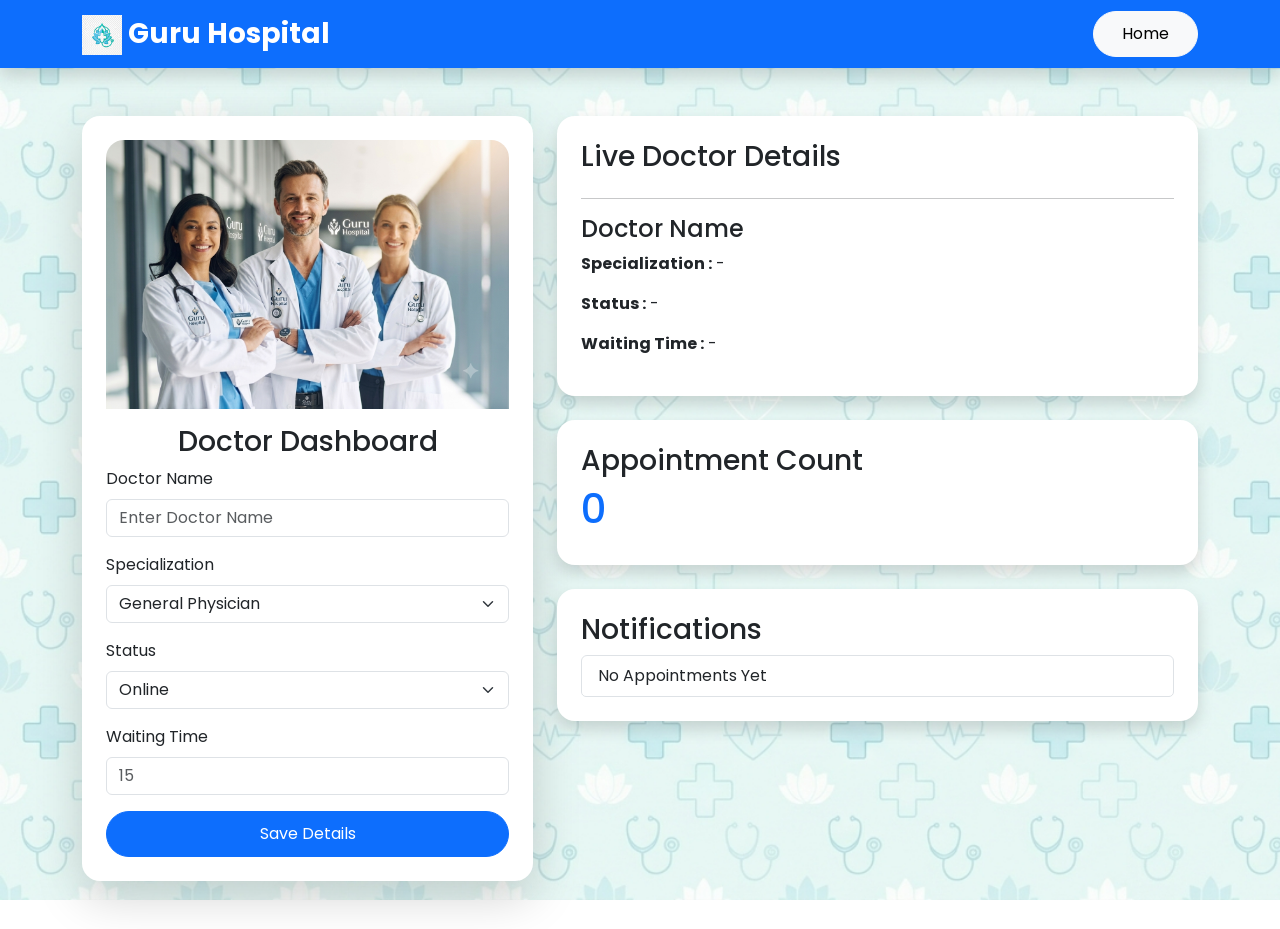
<file: doctor.html>
<!DOCTYPE html>
<html lang="en">

<head>

    <meta charset="UTF-8">
    <meta name="viewport" content="width=device-width, initial-scale=1.0">

    <title>Doctor Dashboard | Guru Hospital</title>

    <!-- Bootstrap -->

    <link href="https://cdn.jsdelivr.net/npm/bootstrap@5.3.3/dist/css/bootstrap.min.css" rel="stylesheet">

    <!-- Bootstrap Icons -->

    <link rel="stylesheet"
        href="https://cdn.jsdelivr.net/npm/bootstrap-icons@1.11.3/font/bootstrap-icons.min.css">

    <!-- CSS -->

    <link rel="stylesheet" href="css/style.css">

</head>

<body>

    <!-- Navbar -->

    <nav class="navbar navbar-dark bg-primary shadow">

        <div class="container">

            <a class="navbar-brand fw-bold">

                <img src="images/Hospital_Logo.png"
                    width="40">

                Guru Hospital

            </a>

            <a href="index.html"
                class="btn btn-light">

                Home

            </a>

        </div>

    </nav>

    <!-- Dashboard -->

    <section class="container py-5">

        <div class="row">

            <!-- Left Side -->

            <div class="col-lg-5">

                <div class="card shadow-lg p-4">

                    <div class="text-center">

                        <img src="images/Doctor_3.png"
                            class="doctor-profile">

                        <h3 class="mt-3">

                            Doctor Dashboard

                        </h3>

                    </div>

                    <form id="doctorForm">

                        <div class="mb-3">

                            <label class="form-label">

                                Doctor Name

                            </label>

                            <input
                                type="text"
                                class="form-control"
                                id="doctorName"
                                placeholder="Enter Doctor Name"
                                required>

                        </div>

                        <div class="mb-3">

                            <label class="form-label">

                                Specialization

                            </label>

                            <select
                                class="form-select"
                                id="specialization">

                                <option>General Physician</option>

                                <option>Orthopedic</option>

                                <option>Gynecologist</option>

                                <option>Cardiologist</option>

                                <option>Neurologist</option>

                                <option>Dermatologist</option>

                                <option>Pediatrician</option>

                                <option>ENT Specialist</option>

                            </select>

                        </div>

                        <div class="mb-3">

                            <label class="form-label">

                                Status

                            </label>

                            <select
                                class="form-select"
                                id="status">

                                <option value="Online">

                                    Online

                                </option>

                                <option value="Offline">

                                    Offline

                                </option>

                            </select>

                        </div>

                        <div class="mb-3">

                            <label class="form-label">

                                Waiting Time

                            </label>

                            <input
                                type="number"
                                class="form-control"
                                id="waitingTime"
                                placeholder="15"
                                required>

                        </div>

                        <button
                            class="btn btn-primary w-100"
                            type="submit">

                            Save Details

                        </button>

                    </form>

                </div>

            </div>

            <!-- Right Side -->

            <div class="col-lg-7 mt-4 mt-lg-0">

                <!-- Live Card -->

                <div class="card shadow p-4">

                    <h3>

                        Live Doctor Details

                    </h3>

                    <hr>

                    <h4 id="liveDoctor">

                        Doctor Name

                    </h4>

                    <p>

                        <strong>Specialization :</strong>

                        <span id="liveSpecialization">

                            -

                        </span>

                    </p>

                    <p>

                        <strong>Status :</strong>

                        <span id="liveStatus">

                            -

                        </span>

                    </p>

                    <p>

                        <strong>Waiting Time :</strong>

                        <span id="liveWaiting">

                            -

                        </span>

                    </p>

                </div>

                <!-- Appointment Count -->

                <div class="card shadow p-4 mt-4">

                    <h3>

                        Appointment Count

                    </h3>

                    <h1
                        class="text-primary"
                        id="appointmentCount">

                        0

                    </h1>

                </div>

                <!-- Notifications -->

                <div class="card shadow p-4 mt-4">

                    <h3>

                        Notifications

                    </h3>

                    <ul
                        class="list-group"
                        id="notificationList">

                        <li class="list-group-item">

                            No Appointments Yet

                        </li>

                    </ul>

                </div>

            </div>

        </div>

    </section>

    <script src="js/doctor.js"></script>

    <script src="https://cdn.jsdelivr.net/npm/bootstrap@5.3.3/dist/js/bootstrap.bundle.min.js"></script>

</body>

</html>
</file>
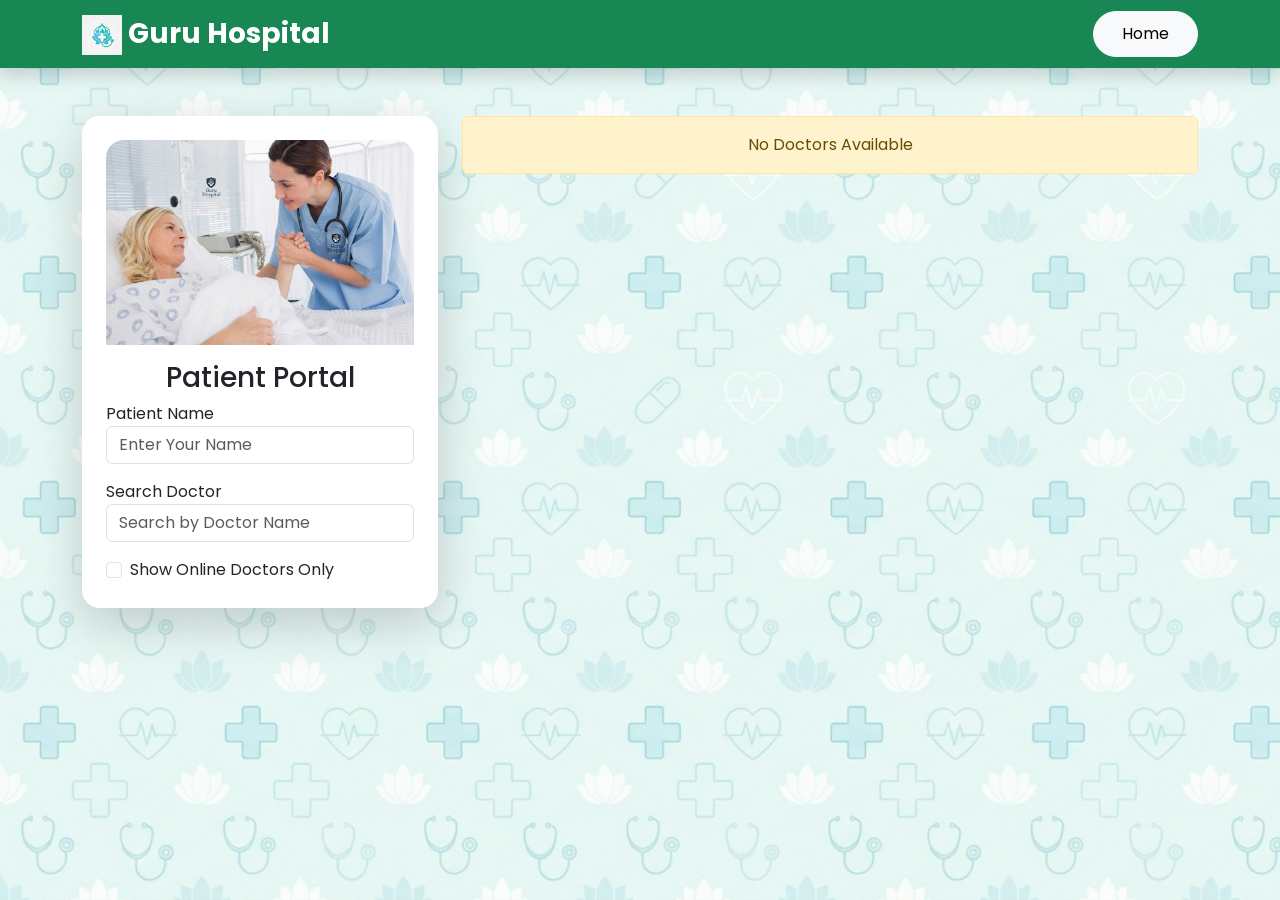
<file: patient.html>
<!DOCTYPE html>
<html lang="en">

<head>

    <meta charset="UTF-8">
    <meta name="viewport" content="width=device-width, initial-scale=1.0">

    <title>Patient Dashboard | Guru Hospital</title>

    <!-- Bootstrap -->

    <link href="https://cdn.jsdelivr.net/npm/bootstrap@5.3.3/dist/css/bootstrap.min.css" rel="stylesheet">

    <!-- Bootstrap Icons -->

    <link rel="stylesheet"
        href="https://cdn.jsdelivr.net/npm/bootstrap-icons@1.11.3/font/bootstrap-icons.min.css">

    <!-- CSS -->

    <link rel="stylesheet" href="css/style.css">

</head>


<body>

    <!-- Navbar -->

    <nav class="navbar navbar-dark bg-success shadow">

        <div class="container">

            <a class="navbar-brand fw-bold">

                <img src="images/Hospital_Logo.png"
                    width="40">

                Guru Hospital

            </a>

            <a href="index.html"
                class="btn btn-light">

                Home

            </a>

        </div>

    </nav>

    <!-- Patient Section -->

    <section class="container py-5">

        <div class="row">

            <!-- Left -->

            <div class="col-lg-4">

                <div class="card shadow-lg p-4">

                    <img src="images/Patient_2.png.jpeg"
                        class="patient-profile mb-3">

                    <h3 class="text-center">

                        Patient Portal

                    </h3>

                    <div class="mb-3">

                        <label>

                            Patient Name

                        </label>

                        <input
                            type="text"
                            class="form-control"
                            id="patientName"
                            placeholder="Enter Your Name">

                    </div>

                    <div class="mb-3">

                        <label>

                            Search Doctor

                        </label>

                        <input
                            type="text"
                            class="form-control"
                            id="searchDoctor"
                            placeholder="Search by Doctor Name">

                    </div>

                    <div class="form-check">

                        <input
                            class="form-check-input"
                            type="checkbox"
                            id="onlineFilter">

                        <label class="form-check-label">

                            Show Online Doctors Only

                        </label>

                    </div>

                </div>

            </div>

            <!-- Right -->

            <div class="col-lg-8">

                <div class="row"
                    id="doctorContainer">

                </div>

            </div>

        </div>

    </section>

    <script src="js/patient.js"></script>

    <script src="https://cdn.jsdelivr.net/npm/bootstrap@5.3.3/dist/js/bootstrap.bundle.min.js"></script>

    <!-- Appointment Success Modal -->

<div class="modal fade"
     id="appointmentModal"
     tabindex="-1">

    <div class="modal-dialog modal-dialog-centered">

        <div class="modal-content">

            <div class="modal-header bg-success text-white">

                <h5 class="modal-title">

                    Appointment Confirmed

                </h5>

            </div>

            <div class="modal-body">

                <h4 class="text-success">

                    ✅ Booking Successful

                </h4>

                <hr>

                <p id="appointmentMessage"></p>

                <h5 class="text-primary">

                    Remaining Time

                </h5>

                <h2 id="countdownTimer"
                    class="text-danger">

                    00:00

                </h2>

            </div>

            <div class="modal-footer">

                <button class="btn btn-primary"
                        data-bs-dismiss="modal">

                    OK

                </button>

            </div>

        </div>

    </div>

</div>

</body>

</html>
</file>
<file: css/style.css>
/* ===========================
   GOOGLE FONT
=========================== */

@import url('https://fonts.googleapis.com/css2?family=Poppins:wght@300;400;500;600;700&display=swap');

/* ===========================
   GLOBAL
=========================== */

*{
    margin:0;
    padding:0;
    box-sizing:border-box;
}

html{
    scroll-behavior:smooth;
}

body{
    font-family:'Poppins',sans-serif;
    background:url("../images/Hospital_Background.png");
    background-size:cover;
    background-attachment:fixed;
    color:#333;
}

/* ===========================
   NAVBAR
=========================== */

.navbar{
    backdrop-filter:blur(8px);
}

.navbar-brand{
    font-size:28px;
    font-weight:bold;
}

.nav-link{
    font-size:17px;
    margin-left:15px;
    transition:.3s;
}

.nav-link:hover{
    color:#0d6efd !important;
}

/* ===========================
   HERO SECTION
=========================== */

.hero{
    padding:80px 0;
}

.hero h1{
    font-weight:700;
    line-height:1.4;
}

.hero p{
    color:#666;
}

.hero-image{
    width:100%;
    max-width:550px;
    animation:floatImage 4s ease-in-out infinite;
}

/* Floating Animation */

@keyframes floatImage{

    0%{
        transform:translateY(0px);
    }

    50%{
        transform:translateY(-12px);
    }

    100%{
        transform:translateY(0px);
    }

}

/* ===========================
   BUTTONS
=========================== */

.btn{
    border-radius:30px;
    padding:10px 28px;
    transition:.4s;
}

.btn:hover{

    transform:translateY(-3px);

    box-shadow:0px 10px 20px rgba(0,0,0,.15);

}

/* ===========================
   SERVICES
=========================== */

.service-card{

    border:none;

    border-radius:18px;

    transition:.4s;

    background:white;

}

.service-card:hover{

    transform:translateY(-10px);

    box-shadow:0 15px 30px rgba(0,0,0,.15);

}

/* ===========================
   LOGIN CARDS
=========================== */

.card{

    border:none;

    border-radius:18px;

    overflow:hidden;

    transition:.4s;

}

.card:hover{

    transform:translateY(-8px);

    box-shadow:0 15px 35px rgba(0,0,0,.2);

}

.card img{

    height:260px;

    object-fit:cover;

}

.card img{
    width:100%;
    height:auto;
    display:block;
    border-top-left-radius:18px;
    border-top-right-radius:18px;
}

/* ===========================
   ABOUT
=========================== */

#about{

    background:rgba(255,255,255,.92);

}

#about p{

    max-width:850px;

    margin:auto;

    line-height:1.8;

}

/* ===========================
   SECTIONS
=========================== */

section{

    padding-top:70px;

    padding-bottom:70px;

}

/* ===========================
   FOOTER
=========================== */

footer{

    margin-top:50px;

    font-size:15px;

}

/* ===========================
   SCROLLBAR
=========================== */

::-webkit-scrollbar{

    width:8px;

}

::-webkit-scrollbar-thumb{

    background:#0d6efd;

    border-radius:10px;

}

::-webkit-scrollbar-track{

    background:#eee;

}

/* ===========================
   RESPONSIVE
=========================== */

@media(max-width:991px){

.hero{

text-align:center;

}

.hero-image{

margin-top:40px;

}

}

@media(max-width:768px){

.navbar-brand{

font-size:22px;

}

.hero h1{

font-size:34px;

}

.card img{

height:220px;

}

}

@media(max-width:576px){

.hero{

padding:50px 0;

}

.hero h1{

font-size:28px;

}

.hero p{

font-size:15px;

}

.btn{

width:100%;

}

}

.patient-profile{

width:220px;

margin:auto;

display:block;

}

.doctor-card{

transition:.3s;

border-radius:18px;

}

.doctor-card:hover{

transform:translateY(-8px);

box-shadow:0 15px 30px rgba(0,0,0,.2);

}

.badge{

font-size:15px;

padding:8px 12px;

}

.book-btn{

width:100%;

margin-top:15px;

}
</file>
